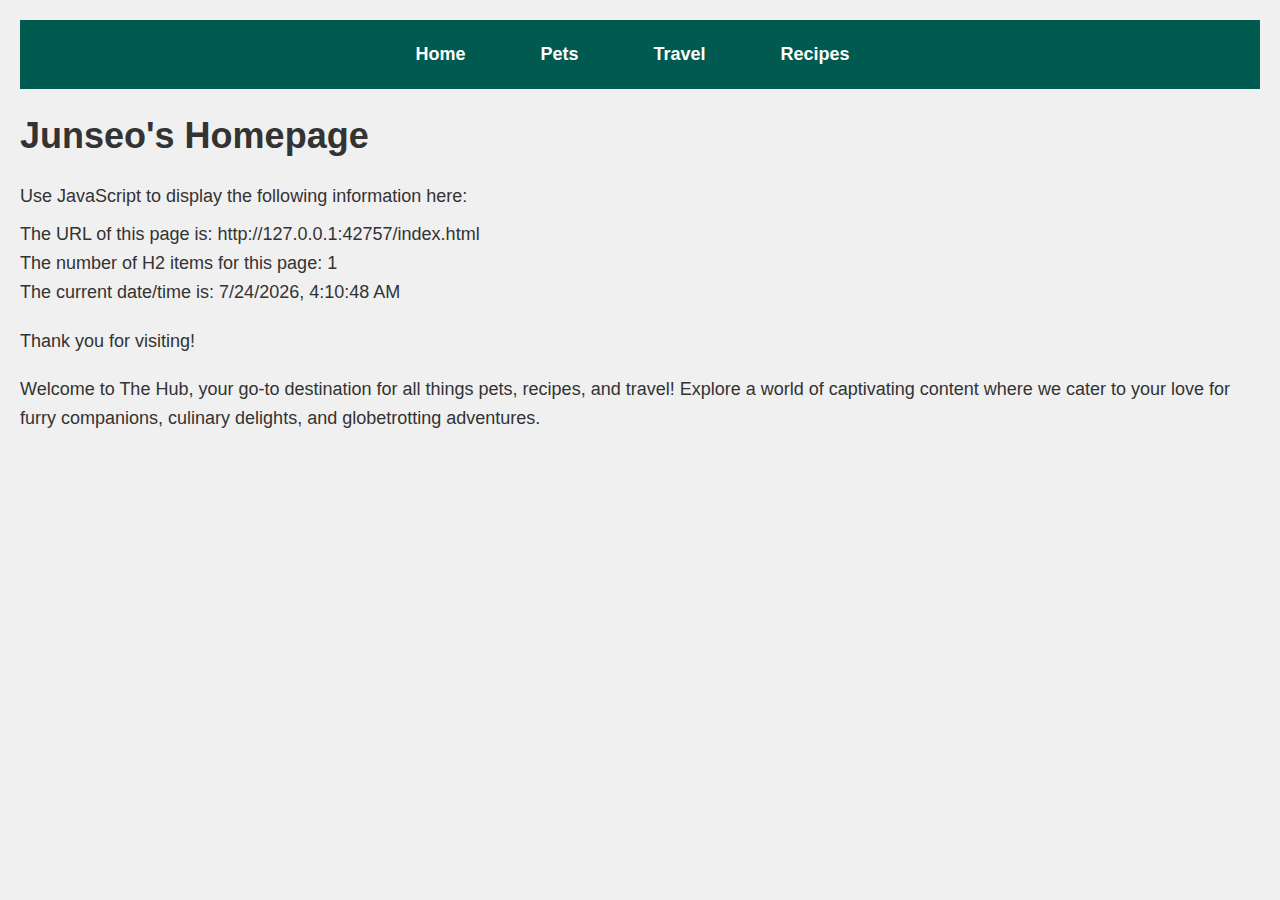
<file: index.html>
<!DOCTYPE html>
<html lang="en">
<head>
    <meta charset="UTF-8">
    <meta name="viewport" content="width=device-width, initial-scale=1.0">
    <link rel="stylesheet" type="text/css" href="css/html5reset.css">
    <link rel="stylesheet" type="text/css" href="css/style.css">
    <script type="text/javascript">
        function displayInformation() {
            // Change the h1 element to your name.
            document.querySelector('h1').textContent = "Junseo's Homepage";

            // Update the URL span with the current page's URL
            document.querySelector("#URL").innerHTML = window.location.href;

            // Update the items span with the number of H2 tags
            document.querySelector("#items").innerHTML = document.querySelectorAll("h2").length;

            // Update the time span with the current date/time
            document.querySelector("#time").innerHTML = new Date().toLocaleString();

            // Change the background color and margin of the page
            document.body.style.backgroundColor = "#f0f0f0";
            document.body.style.margin = "20px";
        }

        function copyFunction() {
            const text = document.getSelection().toString();
            if (text === "Thank you for visiting!") {
                const cheerDiv = document.getElementById("cheer");
                cheerDiv.innerHTML += "<p>Go Blue</p>";
            }
        }

    </script>
        
    <title>Home</title>
</head>
<body onload="displayInformation()">
    <a href = "#main" class = "skip-link">Skip to Main Content</a>
    <header>
        <nav>
            <ul>
                <li><a href ="index.html" class = "active">Home</a></li>
                <li><a href="pets.html">Pets</a></li>
                <li><a href="travel.html">Travel</a></li>
                <li><a href="recipes.html">Recipes</a></li>
                </ul>
        </nav>
        <h1>The Hub</h1>

    </header>
    <main id="main">
        <div>
            <h2>Use JavaScript to display the following information here:</h2>
	        <p>
                The URL of this page is: <span id = "URL"></span><br/>
                The number of H2 items for this page: <span id = "items"></span><br/>
                The current date/time is: <span id = "time"></span><br/>
            </p>

		    <p oncopy="copyFunction()">Thank you for visiting!</p>

	        
            <div id="cheer"></div>
        </div>

        <div>
            <p>Welcome to The Hub, your go-to destination for all things pets, recipes, and travel! Explore a world of captivating content where we cater to your love for furry companions, culinary delights, and globetrotting adventures. </p>

        </div>
            
            <!-- Jackie Wolf -->
    
        <div></div>
        <div></div>
        <div></div>
        <div></div>
    </main>
    
</body>
</html>
</file>
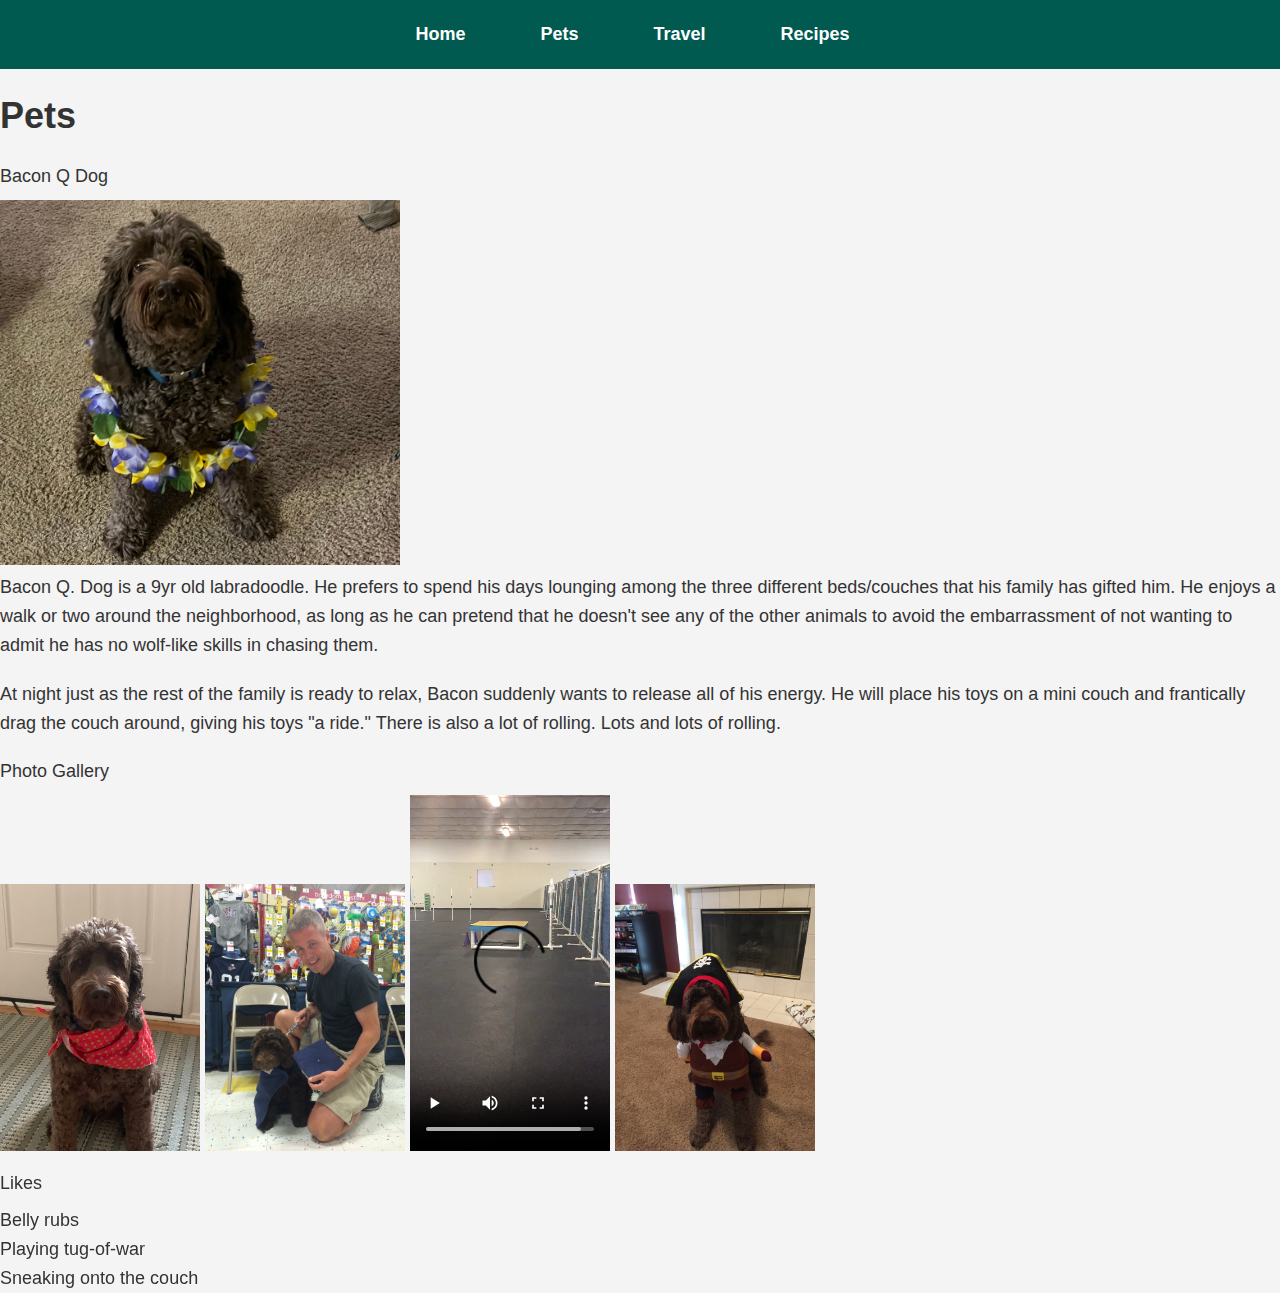
<file: pets.html>
<!DOCTYPE html>
<html lang="en">
<head>
    <meta charset="UTF-8">
    <meta name="viewport" content="width=device-width, initial-scale=1.0">
    <link rel="stylesheet" type="text/css" href="css/html5reset.css">
    <link rel="stylesheet" type="text/css" href="css/style.css">
    <title>Pets</title>
</head>
<body>
    <a href = "#main" class = "skip-link">Skip to Main Content</a>
    <nav>
        <ul>
            <li><a href="index.html">Home</a></li>
            <li><a href="pets.html" class = "active">Pets</a></li>
            <li><a href="travel.html">Travel</a></li>
            <li><a href="recipes.html">Recipes</a></li>
        </ul>
    </nav>

    <main id="main">
        <h1>Pets</h1>
        <div>
            <h2>Bacon Q Dog</h2>
            <img src="images/bacon.jpg" width = "400" alt="Brown labradoodle wearing colorful lei">

            <p>Bacon Q. Dog is a 9yr old labradoodle. He prefers to spend his days lounging among the three different beds/couches that his family has gifted him. He enjoys a walk or two around the neighborhood, as long as he can pretend that he doesn't see any of the other animals to avoid the embarrassment of not wanting to admit he has no wolf-like skills in chasing them.</p> 
            <P>At night just as the rest of the family is ready to relax, Bacon suddenly wants to release all of his energy. He will place his toys on a mini couch and frantically drag the couch around, giving his toys "a ride." There is also a lot of rolling. Lots and lots of rolling.</P>
            <h3>Photo Gallery</h3>
            <div class="pets-grid-container">
            <img src="images/bacon_bandana.JPG" width ="200" alt = "Brown labradoodle wearing an orange bandana">
                <img src="images/bacon_graduation.JPG"  width ="200" alt="Small labradoodle puppy wearing a graduation cap and gown">
                <video width="200"  controls>
                    <source src="images/bacon_agility.mov">
                    Your browser does not support the video tag.  This was a video of a girl and dog demonstrating a sit and stay procedure
                </video>
                <img src="images/bacon_halloween.JPG"  width ="200" alt="Brown labradoodle wearing a pirate costume">
            </div>
            <h3>Likes</h3>
            <ul>
                <li>Belly rubs</li>
                <li>Playing tug-of-war</li>
                <li>Sneaking onto the couch</li>
            </ul>
            <!-- Jackie Wolf -->
        
        </div>
        <div></div>
        <div></div>
        <div></div>
        <div></div>
    </main>
    
</body>
</html>
</file>
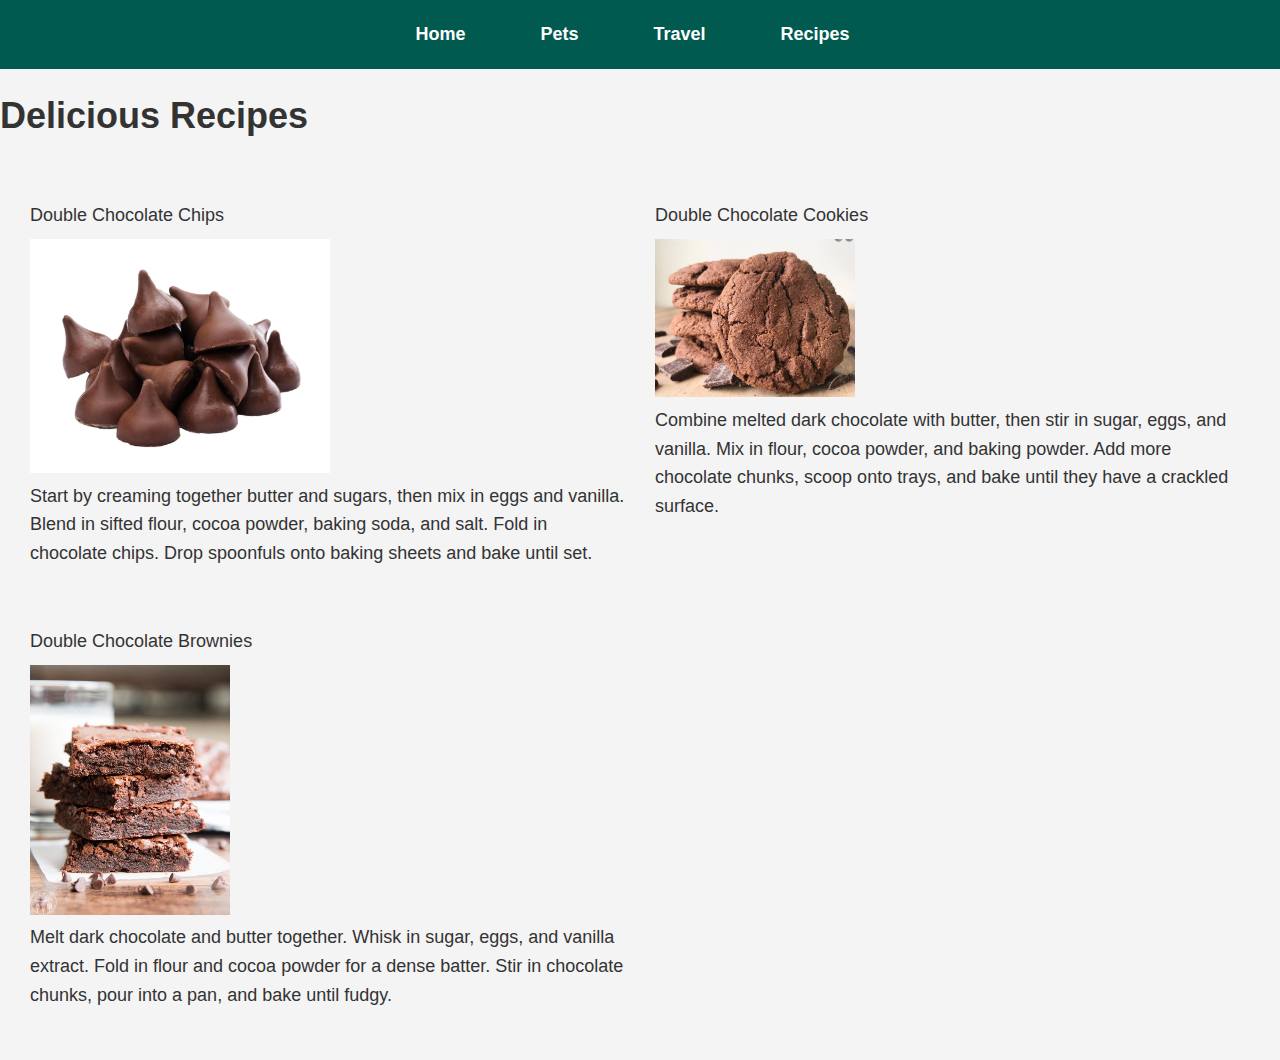
<file: recipes.html>
<!DOCTYPE html>
<html lang="en">
<head>
    <meta charset="UTF-8">
    <meta name="viewport" content="width=device-width, initial-scale=1.0">
    <link rel="stylesheet" type="text/css" href="css/html5reset.css">
    <link rel="stylesheet" type="text/css" href="css/style.css">
    <title>Recipes</title>
</head>
<body>
    <a href = "#main" class = "skip-link">Skip to Main Content</a>
    <nav>
        <ul>
            <li><a href="index.html">Home</a></li>
            <li><a href="pets.html">Pets</a></li>
            <li><a href="travel.html">Travel</a></li>
            <li><a href="recipes.html" class = "active">Recipes</a></li>
        </ul>
    </nav>
    <main id="main">
        <h1>Delicious Recipes</h1>
        <div class = "recipes-grid-container">
        <div class = "item1">
        <h2>Double Chocolate Chips</h2>
        <img src="images/double_chocolate_chips.png" width = "300" alt="double chocolate chips">
        <p>Start by creaming together butter and sugars, then mix in eggs and vanilla. Blend in sifted flour, cocoa powder, baking soda, and salt. Fold in chocolate chips. Drop spoonfuls onto baking sheets and bake until set.</p>
        </div>
        <div class = "item2"> 
        <h2>Double Chocolate Cookies</h2>
        <img src="images/double_chocolate_cookies.png" width = "200" alt="double chocolate cookies">
        <p>Combine melted dark chocolate with butter, then stir in sugar, eggs, and vanilla. Mix in flour, cocoa powder, and baking powder. Add more chocolate chunks, scoop onto trays, and bake until they have a crackled surface.</p>
        </div>
        <div class = "item3">
        <h2>Double Chocolate Brownies</h2>
        <img src="images/double_chocolate_brownies_jpg.jpeg" width = "200" height = "250" alt="double chocolate brownies">
        <p>Melt dark chocolate and butter together. Whisk in sugar, eggs, and vanilla extract. Fold in flour and cocoa powder for a dense batter. Stir in chocolate chunks, pour into a pan, and bake until fudgy.</p>
    </div>
    </div>
  </main>
</body>
</html>
</file>
<file: css/style.css>
body {
  font-family: 'Open Sans', sans-serif;
  color: #333;
  line-height: 1.6;
  margin: 0;
  padding: 0;
  background-color: #f4f4f4;
  font-size: 16px;
}

h2, h3 {
  font-family: 'Nunito', sans-serif;
  margin-top: 20px;
  margin-bottom: 10px;
}

h1 {
  font-family: 'Nunito', sans-serif;
  font-size: 2em; 
  font-weight: 800; 
  margin-top: 20px;
  margin-bottom: 10px;
}


p {
  margin-bottom: 20px;
}

nav {
  background: #005a4f;
  padding: 10px 20px;
}

nav ul {
  list-style: none;
  padding: 0;
  margin: 0;
  display: flex;
  justify-content: center;
  align-items: center;
}

nav ul li {
  margin: 0 15px;
}

nav ul li a {
  color: white;
  text-decoration: none;
  font-weight: 700;
}

a, button {
  background-color: var(--primary-color, #005a4f);
  color: white;
  padding: 10px 15px;
  border: none;
  border-radius: 5px;
  text-decoration: none;
  display: inline-block;
}

a:hover, button:hover {
  background-color: var(--accent-color, #f2a30f);
}

.skip-link {
  position: absolute;
  left: -999px;
  top: 0;
  background: #000;
  color: white;
  padding: 8px;
}

.skip-link:focus {
  left: 0;
}

.recipes-grid-container {
  display: grid;
  gap: 20px;
  padding: 20px;
}

.item {
  background-color: #fff;
  border-radius: 8px;
  padding: 15px;
  box-shadow: 0 2px 5px rgba(0,0,0,0.1);
}

.item img {
  width: 100%;
  height: auto;
  border-radius: 8px;
}

@media screen and (min-width: 600px) {
  body {
      font-size: 18px; 
  }

  h1, h2, h3 {
      margin-top: 0.5em;
      margin-bottom: 0.5em;
  }

  nav ul li {
      margin-right: 30px;
  }

  .recipes-grid-container {
      grid-template-columns: repeat(2, 1fr); 
      gap: 30px;
      padding: 30px;
  }

  .item {
      padding: 20px;
  }

  .item img {
      margin-bottom: 15px;
  }

  .item h2 {
      font-size: 1.5em;
  }

  .item p {
      font-size: 1em;
  }
}

@media (prefers-reduced-motion: reduce) {
  *, *::before, *::after {
      animation-duration: 0.01ms !important;
      animation-iteration-count: 1 !important; 
      transition-duration: 0.01ms !important;
      scroll-behavior: auto !important;
  }

  .animated-gif {
      display: none;
  }
  .static-image-replacement {
      display: block;
  }
}
</file>
